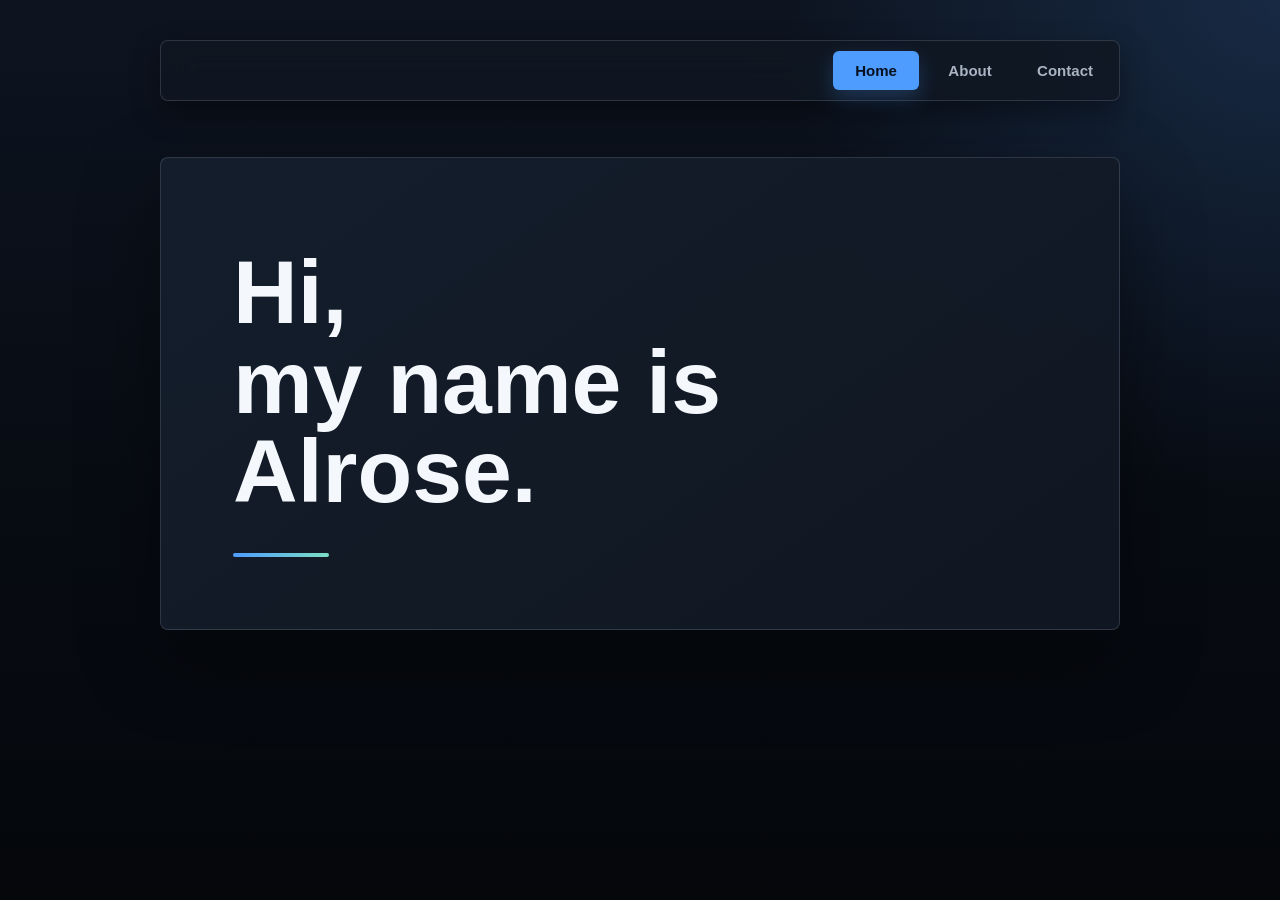
<file: index.html>
<!DOCTYPE html>
<html lang="en">
<head>
  <meta charset="UTF-8">
  <meta name="viewport" content="width=device-width, initial-scale=1.0">
  <title>Hi, my name is Alrose!</title>
  <link rel="stylesheet" href="styles.css">
</head>
<body>
  <nav aria-label="Primary navigation">
    <a href="index.html" aria-current="page">Home</a>
    <a href="about.html">About</a>
    <a href="contact.html">Contact</a>
  </nav>
  <main>
    <p class="eyebrow"></p>
    <h1>Hi,<br>my name is Alrose.</h1>
    <p></p>
    <div class="rule" aria-hidden="true"></div>
  </main>
</body>
</html>
</file>
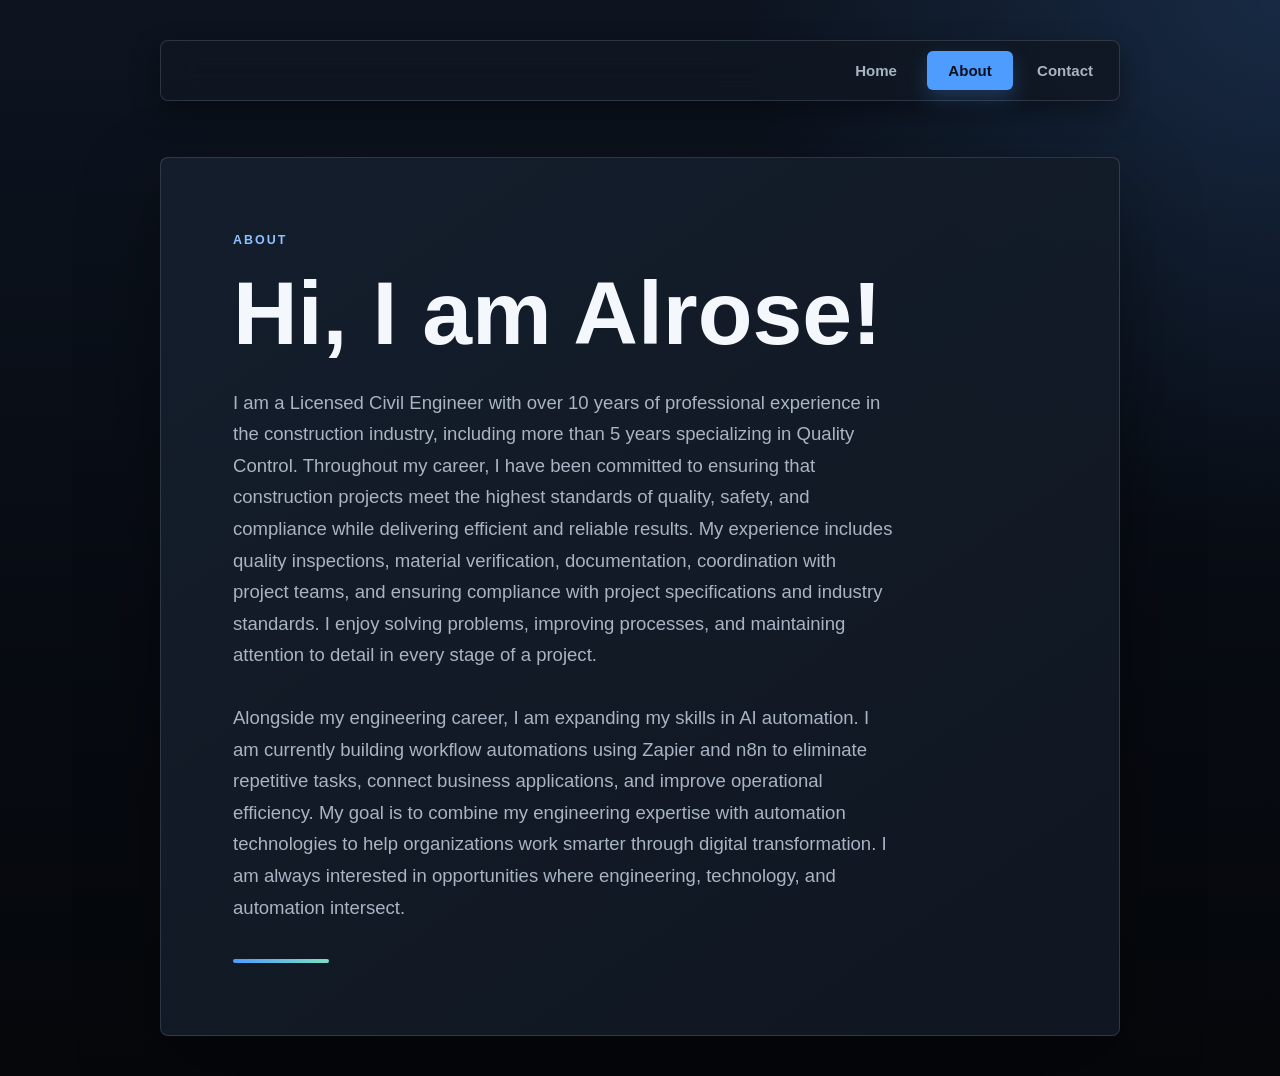
<file: about.html>
<!DOCTYPE html>
<html lang="en">
<head>
  <meta charset="UTF-8">
  <meta name="viewport" content="width=device-width, initial-scale=1.0">
  <title>About Alrose</title>
  <link rel="stylesheet" href="styles.css">
</head>
<body>
  <nav aria-label="Primary navigation">
    <a href="index.html">Home</a>
    <a href="about.html" aria-current="page">About</a>
    <a href="contact.html">Contact</a>
  </nav>
  <main>
    <p class="eyebrow">About</p>
    <h1>Hi, I am Alrose!

<br>
 
</h1>
    <p>I am a Licensed Civil Engineer with over 10 years of professional experience in the construction industry, including more than 5 years specializing in Quality Control. Throughout my career, I have been committed to ensuring that construction projects meet the highest standards of quality, safety, and compliance while delivering efficient and reliable results.
 
My experience includes quality inspections, material verification, documentation, coordination with project teams, and ensuring compliance with project specifications and industry standards. I enjoy solving problems, improving processes, and maintaining attention to detail in every stage of a project. 
<br>
<br> Alongside my engineering career, I am expanding my skills in AI automation. I am currently building workflow automations using Zapier and n8n to eliminate repetitive tasks, connect business applications, and improve operational efficiency. My goal is to combine my engineering expertise with automation technologies to help organizations work smarter through digital transformation.
 
I am always interested in opportunities where engineering, technology, and automation intersect.</p>
    <div class="rule" aria-hidden="true"></div>
  </main>
</body>
</html>
</file>
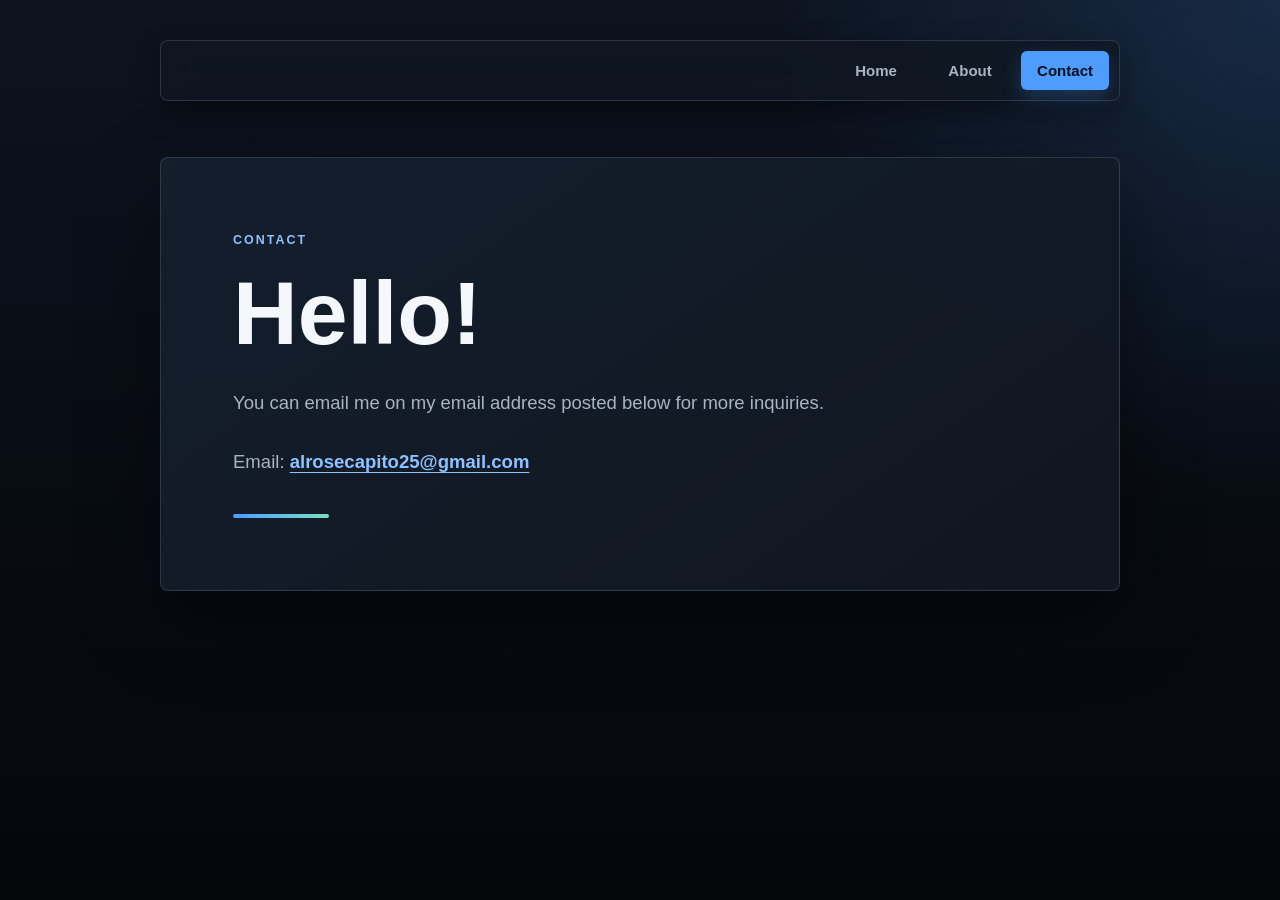
<file: contact.html>
<!DOCTYPE html>
<html lang="en">
<head>
  <meta charset="UTF-8">
  <meta name="viewport" content="width=device-width, initial-scale=1.0">
  <title>Contact Alrose</title>
  <link rel="stylesheet" href="styles.css">
</head>
<body>
  <nav aria-label="Primary navigation">
    <a href="index.html">Home</a>
    <a href="about.html">About</a>
    <a href="contact.html" aria-current="page">Contact</a>
  </nav>
  <main>
    <p class="eyebrow">Contact</p>
    <h1>Hello!<br> </h1>
    <p>You can email me on my email address posted below for more inquiries.
    </p>
    <address>
      Email: <a href="mailto:alrosecapito25@gmail.com">alrosecapito25@gmail.com</a>
    </address>
    <div class="rule" aria-hidden="true"></div>
  </main>
</body>
</html>
</file>
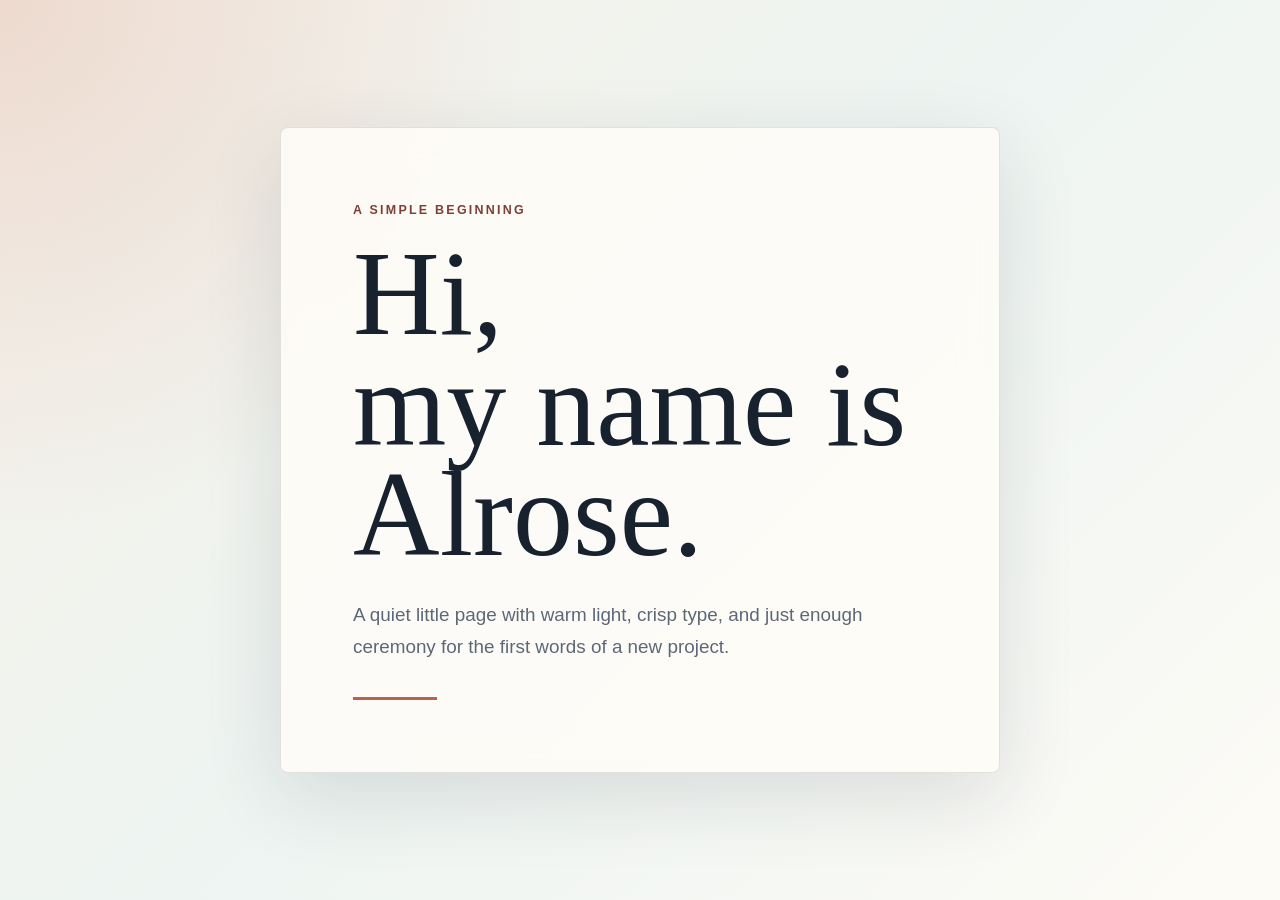
<file: hello-world.html>
<!DOCTYPE html>
<html lang="en">
<head>
  <meta charset="UTF-8">
  <meta name="viewport" content="width=device-width, initial-scale=1.0">
  <title>Hi, my name is Alrose!</title>
  <style>
    :root {
      color-scheme: light;
      --ink: #18222f;
      --muted: #5d6877;
      --paper: #fffdf8;
      --accent: #b7634d;
      --accent-dark: #7f3f37;
      --line: rgba(24, 34, 47, 0.12);
    }

    * {
      box-sizing: border-box;
    }

    body {
      min-height: 100vh;
      margin: 0;
      display: grid;
      place-items: center;
      padding: 32px;
      font-family: Georgia, "Times New Roman", serif;
      color: var(--ink);
      background:
        radial-gradient(circle at top left, rgba(183, 99, 77, 0.16), transparent 34%),
        linear-gradient(135deg, #f8f1e8 0%, #edf4f1 48%, #fdfbf6 100%);
    }

    main {
      width: min(720px, 100%);
      padding: clamp(36px, 8vw, 72px);
      border: 1px solid var(--line);
      border-radius: 8px;
      background: rgba(255, 253, 248, 0.82);
      box-shadow: 0 24px 80px rgba(24, 34, 47, 0.12);
      backdrop-filter: blur(18px);
    }

    .eyebrow {
      margin: 0 0 18px;
      font-family: Arial, Helvetica, sans-serif;
      font-size: 0.78rem;
      font-weight: 700;
      letter-spacing: 0.18em;
      text-transform: uppercase;
      color: var(--accent-dark);
    }

    h1 {
      margin: 0;
      font-size: clamp(3.4rem, 12vw, 7.5rem);
      line-height: 0.92;
      font-weight: 400;
      letter-spacing: 0;
    }

    p {
      max-width: 44rem;
      margin: 28px 0 0;
      font-family: Arial, Helvetica, sans-serif;
      font-size: clamp(1rem, 2vw, 1.18rem);
      line-height: 1.7;
      color: var(--muted);
    }

    .rule {
      width: 84px;
      height: 3px;
      margin-top: 34px;
      background: var(--accent);
    }
  </style>
</head>
<body>
  <main>
    <p class="eyebrow">A simple beginning</p>
    <h1>Hi,<br>my name is Alrose.</h1>
    <p>A quiet little page with warm light, crisp type, and just enough ceremony for the first words of a new project.</p>
    <div class="rule" aria-hidden="true"></div>
  </main>
</body>
</html>
</file>
<file: styles.css>
:root {
  color-scheme: dark;
  --bg: #070b12;
  --surface: #101722;
  --surface-soft: #151f2d;
  --ink: #f4f7fb;
  --muted: #a9b4c2;
  --accent: #4f9cff;
  --accent-dark: #8cc2ff;
  --line: rgba(180, 196, 218, 0.18);
  --shadow: rgba(0, 0, 0, 0.38);
}

* {
  box-sizing: border-box;
}

body {
  min-height: 100vh;
  margin: 0;
  display: flex;
  flex-direction: column;
  align-items: center;
  padding: 40px 24px;
  font-family: Arial, Helvetica, sans-serif;
  color: var(--ink);
  background:
    radial-gradient(circle at top right, rgba(79, 156, 255, 0.16), transparent 32%),
    linear-gradient(180deg, #0d1420 0%, var(--bg) 58%, #05070b 100%);
}

nav {
  width: min(960px, 100%);
  display: flex;
  justify-content: flex-end;
  gap: 8px;
  padding: 10px;
  margin-bottom: 56px;
  border: 1px solid var(--line);
  border-radius: 8px;
  background: rgba(16, 23, 34, 0.84);
  box-shadow: 0 12px 28px var(--shadow);
  backdrop-filter: blur(16px);
}

nav a {
  min-width: 86px;
  padding: 11px 16px;
  border-radius: 6px;
  color: var(--muted);
  font-size: 0.94rem;
  font-weight: 700;
  text-align: center;
  text-decoration: none;
  transition: background-color 160ms ease, color 160ms ease, box-shadow 160ms ease;
}

nav a:hover,
nav a:focus-visible,
nav a[aria-current="page"] {
  color: #06101f;
  background: var(--accent);
  box-shadow: 0 8px 20px rgba(79, 156, 255, 0.24);
}

main {
  width: min(960px, 100%);
  padding: clamp(40px, 7vw, 72px);
  border: 1px solid var(--line);
  border-radius: 8px;
  background:
    linear-gradient(145deg, rgba(21, 31, 45, 0.95), rgba(16, 23, 34, 0.98));
  box-shadow: 0 28px 80px var(--shadow);
}

.eyebrow {
  margin: 0 0 18px;
  color: var(--accent-dark);
  font-size: 0.78rem;
  font-weight: 800;
  letter-spacing: 0.16em;
  text-transform: uppercase;
}

h1 {
  max-width: 760px;
  margin: 0;
  font-size: clamp(2.8rem, 7vw, 5.8rem);
  line-height: 1;
  font-weight: 800;
  letter-spacing: 0;
}

p,
address {
  max-width: 660px;
  margin: 28px 0 0;
  color: var(--muted);
  font-size: clamp(1rem, 2vw, 1.16rem);
  font-style: normal;
  line-height: 1.7;
}

address a {
  color: var(--accent-dark);
  font-weight: 700;
  text-decoration-thickness: 1px;
  text-underline-offset: 4px;
}

.rule {
  width: 96px;
  height: 4px;
  margin-top: 36px;
  border-radius: 999px;
  background: linear-gradient(90deg, var(--accent), #7be0c3);
}

@media (max-width: 560px) {
  body {
    padding: 20px;
  }

  nav {
    justify-content: stretch;
    margin-bottom: 28px;
  }

  nav a {
    min-width: 0;
    flex: 1;
    padding-inline: 10px;
  }

  main {
    padding: 32px 24px;
  }
}
</file>
